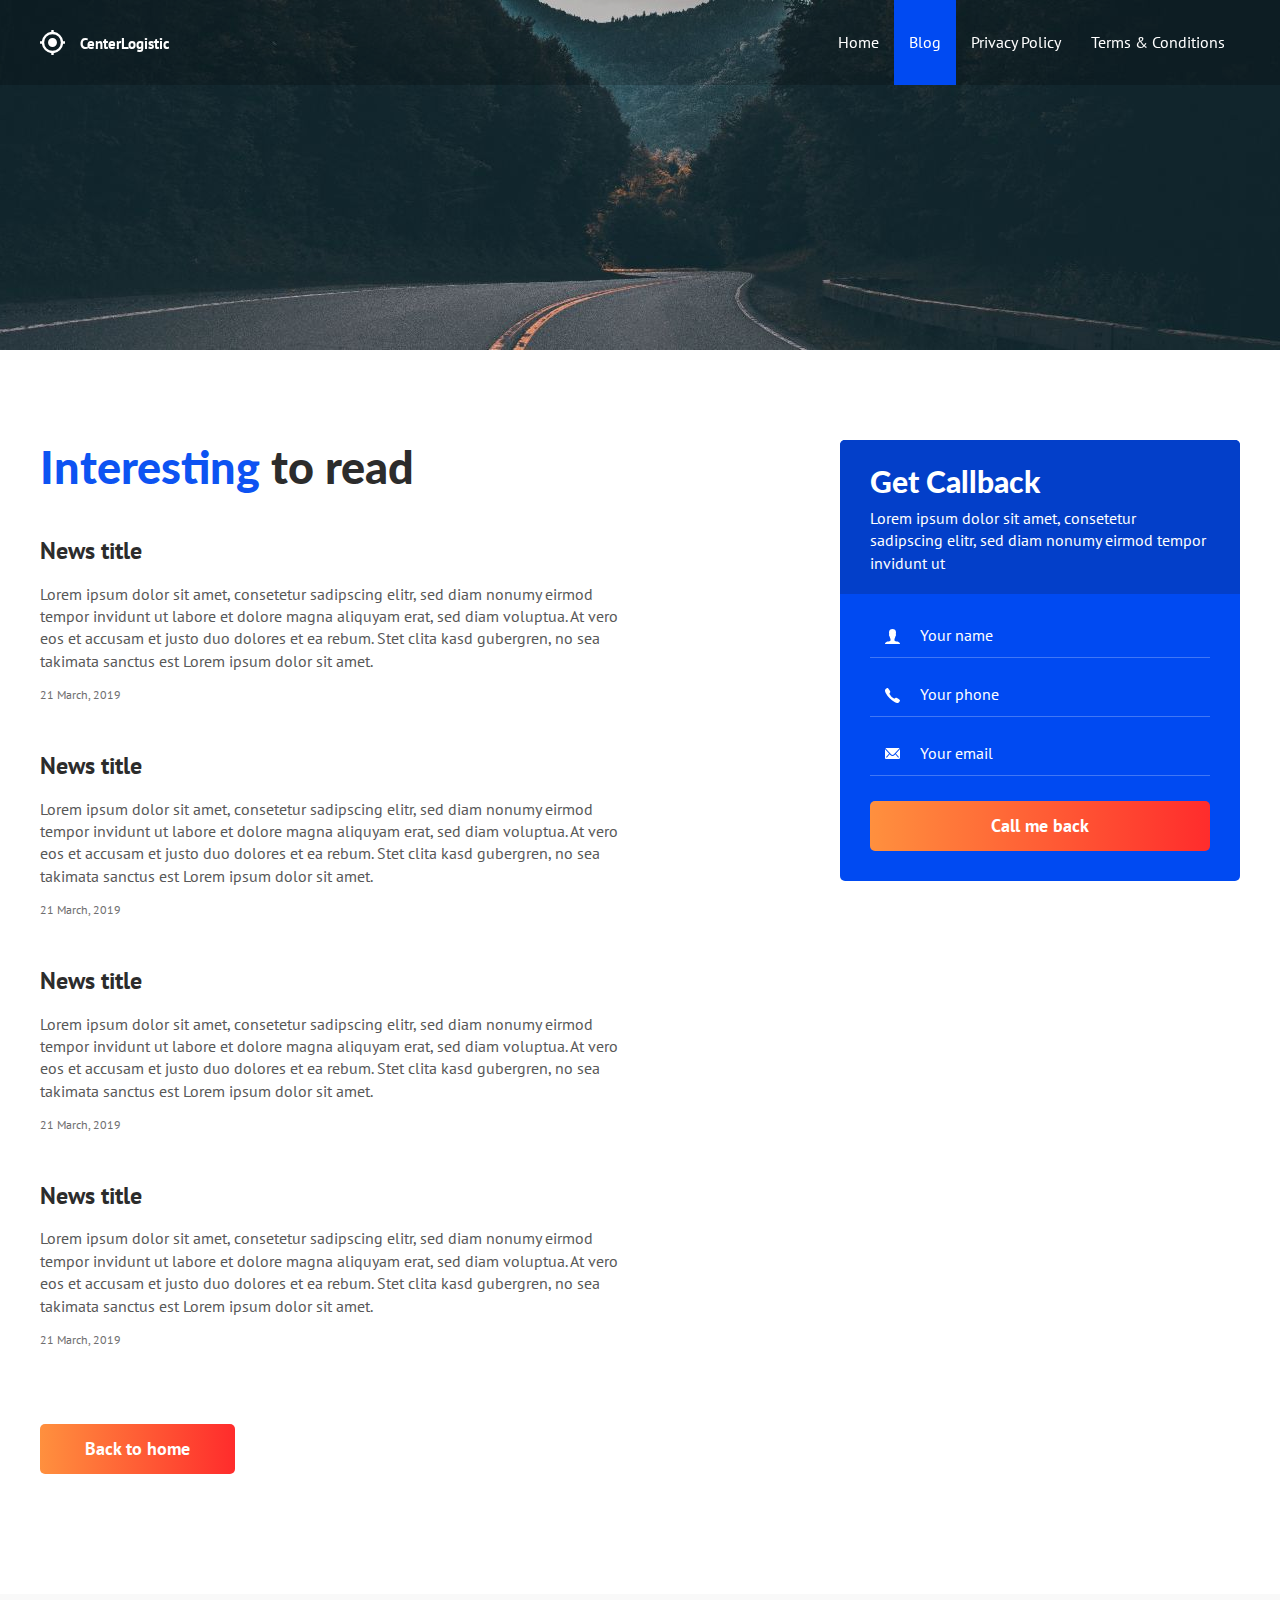
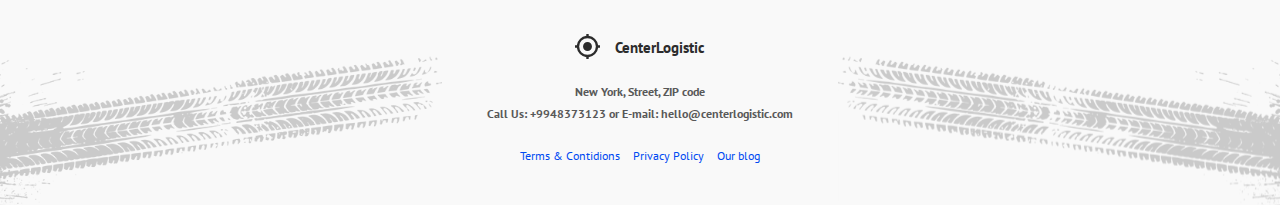
<file: blog.html>
<!DOCTYPE html>
<html lang="en">
<head>
    <meta charset="UTF-8">
    <link href="https://fonts.googleapis.com/css?family=Lato:400,700,900|PT+Sans&display=swap&subset=cyrillic" rel="stylesheet">
    <link rel="stylesheet" href="assets/css/slick.css?v=1.0.2">
    <link rel="stylesheet" href="assets/css/aos.css?v=1.0.2">
    <link rel="stylesheet" href="assets/css/style.css?v=1.0.2">
    <meta name="viewport" content="width=device-width, initial-scale=1">

    <link rel="apple-touch-icon" sizes="180x180" href="assets/images/favicons/apple-touch-icon.png">
    <link rel="icon" type="image/png" sizes="32x32" href="assets/images/favicons/favicon-32x32.png">
    <link rel="icon" type="image/png" sizes="16x16" href="assets/images/favicons/favicon-16x16.png">
    <link rel="manifest" href="assets/images/favicons/manifest.json">
    <link rel="mask-icon" href="assets/images/favicons/safari-pinned-tab.svg" color="#004AF2">
    <meta name="msapplication-TileColor" content="#004AF2">
    <meta name="theme-color" content="#004AF2">

    <title>CenterLogistic</title>
</head>
<body>

<div class="page">

    <!-- Header -->
    <header class="header" id="header">
        <div class="container">
            <div class="header__inner">
                <a class="header__logo" href="#" data-scroll="#intro">
                    <img src="assets/images/logo.svg?v=2" alt="CenterLogistic">
                    <span class="header__logo-text">CenterLogistic</span>
                </a>

                <nav class="nav" id="nav">
                    <a class="nav__link" href="index.html">Home</a>
                    <a class="nav__link  active" href="blog.html">Blog</a>
                    <a class="nav__link" href="text.html">Privacy Policy</a>
                    <a class="nav__link" href="text2.html">Terms &amp; Conditions</a>
                </nav>

                <button class="burger" type="button" id="navToggle">
                    <img class="burger__icon" src="assets/images/burger.svg" alt="">
                </button>
            </div>
        </div>
    </header>



    <!-- Intro -->
    <div class="intro  intro--blog" id="intro"></div>


    <!-- Main -->
    <div class="section  section--last">
        <div class="container">
            <main class="main">
                <div class="main__col  main__col--left">
                    <h1 class="section__title"><span>Interesting</span> to read</h1>

                    <div class="articles  articles--column">
                        <article class="articles__item">
                            <h4 class="articles__title">
                                <a href="#">News title</a>
                            </h4>
                            <div class="articles__text">Lorem ipsum dolor sit amet, consetetur sadipscing elitr, sed diam nonumy eirmod tempor invidunt ut labore et dolore magna aliquyam erat, sed diam voluptua. At vero eos et accusam et justo duo dolores et ea rebum. Stet clita kasd gubergren, no sea takimata sanctus est Lorem ipsum dolor sit amet.</div>
                            <time class="articles__date" datetime="2019-02-14 19:00">21 March, 2019</time>
                        </article>

                        <article class="articles__item">
                            <h4 class="articles__title">
                                <a href="#">News title</a>
                            </h4>
                            <div class="articles__text">Lorem ipsum dolor sit amet, consetetur sadipscing elitr, sed diam nonumy eirmod tempor invidunt ut labore et dolore magna aliquyam erat, sed diam voluptua. At vero eos et accusam et justo duo dolores et ea rebum. Stet clita kasd gubergren, no sea takimata sanctus est Lorem ipsum dolor sit amet.</div>
                            <time class="articles__date" datetime="2019-02-14 19:00">21 March, 2019</time>
                        </article>

                        <article class="articles__item">
                            <h4 class="articles__title">
                                <a href="#">News title</a>
                            </h4>
                            <div class="articles__text">Lorem ipsum dolor sit amet, consetetur sadipscing elitr, sed diam nonumy eirmod tempor invidunt ut labore et dolore magna aliquyam erat, sed diam voluptua. At vero eos et accusam et justo duo dolores et ea rebum. Stet clita kasd gubergren, no sea takimata sanctus est Lorem ipsum dolor sit amet.</div>
                            <time class="articles__date" datetime="2019-02-14 19:00">21 March, 2019</time>
                        </article>

                        <article class="articles__item">
                            <h4 class="articles__title">
                                <a href="#">News title</a>
                            </h4>
                            <div class="articles__text">Lorem ipsum dolor sit amet, consetetur sadipscing elitr, sed diam nonumy eirmod tempor invidunt ut labore et dolore magna aliquyam erat, sed diam voluptua. At vero eos et accusam et justo duo dolores et ea rebum. Stet clita kasd gubergren, no sea takimata sanctus est Lorem ipsum dolor sit amet.</div>
                            <time class="articles__date" datetime="2019-02-14 19:00">21 March, 2019</time>
                        </article>
                    </div><!-- /.articles -->

                    <a class="btn  btn--orange" href="index.html">
                        <span>Back to home</span>
                    </a>
                </div>

                <div class="main__col  main__col--right">
                    <div class="request-form  request-form--right">
                        <div class="request-form__header">
                            <h3 class="request-form__title">Get Callback</h3>
                            <div class="request-form__text">Lorem ipsum dolor sit amet, consetetur sadipscing elitr, sed diam nonumy eirmod tempor invidunt ut</div>
                        </div>

                        <div class="request-form__content">
                            <form class="form" action="/" method="post">
                                <div class="form__group">
                                    <input class="input  input--user" type="text" placeholder="Your name">
                                </div>
                                <div class="form__group">
                                    <input class="input  input--phone" type="tel" placeholder="Your phone">
                                </div>
                                <div class="form__group">
                                    <input class="input  input--email" type="email" placeholder="Your email">
                                </div>
                                <button class="btn  btn--block  btn--orange" type="submit">
                                    <span>Call me back</span>
                                </button>
                            </form>
                        </div>
                    </div><!-- /.request-form -->
                </div>
            </main>
        </div><!-- /.container -->
    </div><!-- /.section -->


    <!-- Footer -->
    <footer class="footer">
        <div class="container">
            <a class="header__logo  header__logo--black" href="#" data-scroll="#intro">
                <img src="assets/images/logo-black.svg?v=2" alt="CenterLogistic">
                <span class="header__logo-text">CenterLogistic</span>
            </a>
            <address class="footer__contacts">
                <p>New York, Street, ZIP code</p>
                <p>
                Call Us: <a href="tel:+9948373123">+9948373123</a> or
                E-mail: <a href="mailto:hello@centerlogistic.com">hello@centerlogistic.com</a>
                </p>
            </address>

            <nav class="footer__nav">
                <a href="text.html">Terms &amp; Contidions</a>
                <a href="text2.html">Privacy Policy</a>
                <a href="blog.html">Our blog</a>
            </nav>
        </div>
    </footer>

</div>



<!-- Javascript -->
<script src="assets/js/jquery-3.4.1.min.js"></script>
<script src="assets/js/slick.min.js"></script>
<script src="assets/js/aos.js"></script>
<script src="assets/js/app.js"></script>


</body>
</html>
</file>
<file: assets/css/style.css>
body {
    margin: 0;

    background-color: #fff;

    font-family: 'PT Sans', sans-serif;
    font-size: 16px;
    line-height: 1.4;
    color: #585858;
    -webkit-font-smoothing: antialiased;
    -moz-osx-font-smoothing: grayscale;
}

body.no-scroll,
body.show-nav {
    overflow: hidden;
}

*,
*:before,
*:after {
    box-sizing: border-box;
}

h1, h2, h3, h4, h5, h6 {
    margin: 0;
}

p {
    margin: 0 0 10px;
}

ul, ol {
    margin: 0;
    padding: 0;
    list-style: none;
}

.img {
    display: block;
    max-width: 100%;
    height: auto;
}

.text-center {
    text-align: center;
}

/* Container */
.container {
    width: 100%;
    max-width: 1230px;
    margin: 0 auto;
    padding: 0 15px;
}


/* Page */
.page {
    display: flex;
    flex-direction: column;
    min-height: 100vh;
    overflow: hidden;
}


/* Header */
.header {
    width: 100%;

    background-color: rgba(0, 0, 0, 0.2);

    position: fixed;
    top: 0;
    left: 0;
    right: 0;
    z-index: 1000;

    transition: background .2s linear;
}

.header--dark,
body.show-nav .header {
    background-color: rgba(0, 0, 0, 0.9);
}

.header__inner {
    display: flex;
    justify-content: space-between;
    align-items: center;
    height: 85px;
}

.header__logo {
    text-decoration: none;
    color: #fff;
}

.header__logo--black {
    color: #2C2C2C;
}

.header__logo img {
    display: inline-block;
    vertical-align: middle;
}

.header__logo-text {
    font-size: 15px;
    font-weight: 700;

    margin-left: 11px;
    position: relative;
    top: 2px;
}


/* Nav */

.nav {
    display: flex;
    height: 100%;
    font-size: 16px;
}

.nav__link {
    display: flex;
    align-items: center;
    padding: 0 15px;

    color: #fff;
    text-decoration: none;

    transition: background .2s linear;
}

.nav__link:not(.active):hover {
    text-decoration: underline;
}

.nav__link.active {
    background-color: #004AF2;
}



/* Burger */

.burger {
    width: 30px;
    height: 23px;
    position: relative;
    padding: 0;
    background: none;
    border: 0;

    font-size: 0;
    color: transparent;

    display: none;
}

.burger:focus {
    outline: none;
}

.burger__line {
    display: block;
    width: 30px;
    height: 2px;
    margin: 3px 0;

    background-color: #fff;

    transition: transform .2s ease-out;
}

.burger__line:nth-child(1) {
    width: 20px;
    margin-left: auto;
}

.burger__line:nth-child(1),
.burger__line:nth-child(3) {
    transform-origin: right;
    transition: width .2s ease-out;
}

.burger.active .burger__line:nth-child(1),
.burger.active .burger__line:nth-child(3) {
    width: 0;
}

.burger.active .burger__line:nth-child(2),
.burger.active .burger__line:nth-child(4) {
    position: absolute;
    left: 0;
    top: 50%;

    transform-origin: center;
}

.burger.active .burger__line:nth-child(2) {
    transform: rotate(45deg);
}

.burger.active .burger__line:nth-child(4) {
    transform: rotate(-45deg);
}


/* Intro */

.intro {
    margin-bottom: 30px;
    position: relative;
}

.intro--blog {
    height: 350px;
    background: #000 url("../images/blog-bg.jpg") no-repeat center;
    background-size: cover;
}

.intro--text {
    height: 350px;
    background: #000 url("../images/text-bg.jpg") no-repeat center;
    background-size: cover;
}

.intro__slider {
    width: 100%;
    height: 100%;
    overflow: hidden;

    background: #04222a url("../images/slider/slide-1.jpg") no-repeat center;
    background-size: cover;

    position: absolute;
    top: 0;
    left: 0;
    z-index: 1;
}

.intro__slider .slider-item {
    display: none;
}

.intro__slider.slick-initialized {
    background: #04222a;
}

.intro__slider.slick-initialized .slider-item {
    display: block;
}

.intro__slider .slick-list,
.intro__slider .slick-track {
    height: 100%;
}

.intro__slider-item {
    width: 100%;
    height: 100%;

    background-position: center;
    background-repeat: no-repeat;
    background-size: cover;
}

.intro__slider-photo {
    display: block;
    width: 100%;
    height: 100%;
    object-fit: cover;
    object-position: center;
}

.intro__slider-arrows {
    position: absolute;
    bottom: 30px;
    left: 430px;
}

.intro__slider-btn {
    width: 0;
    height: 0;
    padding: 0;
    margin: 0 3px;

    font-size: 0;
    color: transparent;
    cursor: pointer;

    background: none;
}

.intro__slider-btn:focus {
    outline: none;
}

.intro__slider-btn--prev {
    border-style: solid;
    border-width: 10px 10px 10px 0;
    border-color: transparent #fff transparent transparent;
}

.intro__slider-btn--next {
    border-style: solid;
    border-width: 10px 0 10px 10px;
    border-color: transparent transparent transparent #fff;
}

.intro__inner {
    height: 600px;
    display: flex;
    align-items: flex-end;
    justify-content: space-between;
    position: relative;
    z-index: 2;
}

.intro__text {
    margin-bottom: 45px;
    text-align: right;
}

.intro__countries {
    font-size: 16px;
    color: #fff;
}

.intro__title {
    position: relative;

    font-family: 'Lato', sans-serif;
    font-size: 110px;
    line-height: 0.9;
    color: rgba(255, 255, 255, 0.8);
    font-weight: 700;
}

.intro__title-amp {
    font-size: 170px;
    line-height: 1;
    font-weight: 900;
    color: rgba(255, 255, 255, 0.2);

    position: absolute;
    right: 0;
    top: 50%;

    transform: translateY(-50%);
}


/* Request form */
.request-form {
    width: 100%;
    max-width: 400px;
    overflow: hidden;

    background-color: #004AF2;
    border-radius: 5px;
}

.request-form--intro {
    position: relative;
    bottom: -30px;
}

.request-form--right {
    margin-left: auto;
}

.request-form__header {
    padding: 20px 30px;

    background-color: #033FC9;
}

.request-form__title {
    margin-bottom: 5px;

    font-family: 'Lato', sans-serif;
    font-size: 30px;
    font-weight: 900;
    color: #fff;
}

.request-form__text {
    font-size: 16px;
    color: #fff;
}

.request-form__content {
    padding: 30px;
}



/* Form */

.form__group {
    margin-bottom: 25px;
}

.input {
    display: block;
    width: 100%;
    padding-bottom: 12px;
    padding-left: 50px;

    background: none;
    border: none;
    border-bottom: 1px solid rgba(255, 255, 255, 0.25);
    border-radius: 0;
    appearance: none;
    box-shadow: none;

    font-family: 'PT Sans', sans-serif;
    font-size: 16px;
    color: #fff;

    transition: border-color .1s linear;
}

.input::placeholder {
    color: #fff;
}

.input:focus {
    outline: none;
    border-bottom-color: #fff;
}

.input--user {
    background: url("../images/user-icon.svg") left 15px top 5px no-repeat;
}

.input--phone {
    background: url("../images/phone-icon.svg") left 15px top 5px no-repeat;
}

.input--email {
    background: url("../images/mail-icon.svg") left 15px top 6px no-repeat;
}

.input--dark {
    color: #2C2C2C;
    border-bottom-color: #E8E8E8;
}

.input--dark::placeholder {
    color: #2C2C2C;
}

.input--dark:focus {
    border-bottom-color: #000;
}

.input--dark.input--user {
    background-image: url("../images/user-black-icon.svg");
}

.input--dark.input--email {
    background-image: url("../images/mail-black-icon.svg");
}

.input--dark.input--phone {
    background-image: url("../images/phone-black-icon.svg");
}


/* Btn */

.btn {
    display: inline-block;
    vertical-align: middle;
    padding: 15px 45px;
    position: relative;
    overflow: hidden;

    font-family: 'PT Sans', sans-serif;
    font-size: 18px;
    line-height: 1.1;
    color: #fff;
    font-weight: 700;
    text-align: center;
    cursor: pointer;
    text-decoration: none;

    background: #333;
    border: 0;
    border-radius: 5px;

    transition: background .2s linear;
}

.btn:before {
    content: "";
    display: block;
    width: 100%;
    height: 100%;

    background-color: #000;
    opacity: 0;

    position: absolute;
    top: 0;
    left: 0;
    z-index: 1;

    transition: opacity .1s linear;
}

.btn span {
    position: relative;
    z-index: 2;
}

.btn:hover:before {
    opacity: .15;
}

.btn--block {
    display: block;
    width: 100%;
}

.btn--orange {
    background-image: linear-gradient(to right, #FF903E, #FF2C2C);
}

.btn--shadow {
    box-shadow: 0 10px 15px rgba(0, 0, 0, .2);
}



/* Section */

.section {
    padding: 60px 0;
}

.section--map {
    background: url("../images/map.svg") no-repeat left 30px top 130px;
}

.section--gray {
    background-color: #F9F9F9;
}

.section--last {
    margin-bottom: 60px;
}

.section__title {
    margin-bottom: 40px;

    font-family: 'Lato', sans-serif;
    font-size: 45px;
    line-height: 1.2;
    color: #2C2C2C;
    font-weight: 900;
}

.section__title span {
    color: #0D53F2;
}


/* Services */

.services {
    display: flex;
    flex-wrap: wrap;
    padding: 30px 0 50px;
    position: relative;

    background-color: #fff;
    border-radius: 5px;
    box-shadow: 0 5px 30px rgba(0, 0, 0, .2);
}

.services__main-title {
    font-family: 'Lato', sans-serif;
    font-size: 90px;
    line-height: 1;
    color: rgba(44, 44, 44, .05);
    font-weight: 900;

    position: absolute;
    bottom: 12px;
    right: 30px;
    z-index: 1;
}

.services__item {
    display: flex;
    flex-direction: column;
    width: 25%;
    padding: 0 25px;
    margin-bottom: 30px;
    position: relative;
    z-index: 2;
}

.services__title {
    margin-bottom: 20px;

    font-family: 'Lato', sans-serif;
    font-size: 24px;
    line-height: 1.2;
    color: #2C2C2C;
    font-weight: 900;
}

.services__text {
    margin-bottom: 20px;

    font-size: 16px;
    color: #585858;
}

.services__footer {
    margin-top: auto;
}

.services__link {
    display: inline-block;
    font-size: 16px;
    color: #004AF2;
    text-decoration: none;

    transition: color .1s linear;
}

.services__link:after {
    content: "";
    display: block;
    width: 10px;
    height: 2px;
    margin-top: 5px;

    background-color: #004AF2;

    transition: width .1s linear;
}

.services__link:hover {
    color: #FF3E2F;
}

.services__link:hover:after {
    width: 100%;
    background-color: #FF3E2F;
}



/* Clients */

.clients {
    display: flex;
    margin-bottom: 60px;
}

.clients__logos {
    width: 60%;
}

.clients__reviews {
    width: 40%;
}

.clients__list {
    display: flex;
    flex-wrap: wrap;
    align-items: center;
}

.clients__list li {
    margin-right: 50px;
    margin-bottom: 40px;
}

.clients-love {
    display: inline-block;
    margin-left: 40px;
    min-height: 47px;
    padding-top: 5px;

    background: url("../images/heart.svg") no-repeat left 19px top;

    font-size: 18px;
    color: #464646;
}



/* Reviews */

.reviews {
    position: relative;
    height: 200px;

    background: url("../images/ajax-loader.gif") no-repeat center;
}

.reviews.slick-initialized {
    background: none;
    height: auto;
}

.reviews:before,
.reviews:after {
    content: "";
    display: block;
    width: 10px;
    height: 100%;

    position: absolute;
    top: 0;
    z-index: 3;
}

.reviews:before {
    left: 0;

    background-image: linear-gradient(to right, #fff, rgba(255, 255, 255, 0));
}

.reviews:after {
    right: 0;

    background-image: linear-gradient(to left, #fff, rgba(255, 255, 255, 0));
}

.reviews .slick-list {
    padding-top: 20px;
    z-index: 2;
}

.reviews .slick-dots {
    width: 100%;
    display: flex;
    justify-content: center;

    position: absolute;
    bottom: -20px;
    left: 0;
    z-index: 3;
}

.reviews .slick-dots li {
    margin: 0 5px;
}

.reviews .slick-dots li.slick-active button {
    background-color: #004AF2;
    border-color: rgba(0, 74, 242, .11);
    /*box-shadow: 0 0 0 5px rgba(0, 74, 242, .11);*/
}

.reviews .slick-dots button {
    box-sizing: content-box;
    display: block;
    width: 10px;
    height: 10px;
    padding: 0;

    background-color: #DBDBDB;
    background-clip: content-box;
    border: 5px solid transparent;
    border-radius: 50%;
    cursor: pointer;

    color: transparent;
    font-size: 0;

    transition: background-color .2s linear, border-color .2s linear;
}

.reviews .slick-dots button:focus {
    outline: none;
}

.reviews__item {
    display: none;
    padding: 0 10px;
}

.reviews__header {
    display: flex;
    align-items: center;
    margin-bottom: 30px;
    position: relative;
    z-index: 2;
}

.reviews__header:before {
    content: "";
    display: block;
    width: 92px;
    height: 126px;

    background: url("../images/lines.svg") no-repeat;

    position: absolute;
    top: -13px;
    left: 2px;
    z-index: 1;
}

.reviews__header-content {
    flex-grow: 1;
    padding-left: 20px;
    font-family: 'Lato', sans-serif;
}

.reviews__photo {
    width: 100px;
    height: 100px;
    position: relative;
    z-index: 2;

    border-radius: 50%;
    border: 5px solid #fff;
    box-shadow: 0 3px 6px rgba(0, 0, 0, .16);
}

.reviews__name {
    font-size: 18px;
    color: #2C2C2C;
    font-weight: 900;
}

.reviews__company {
    font-size: 16px;
    color: #2C2C2C;
}

.reviews__content {
    color: #585858;
    font-size: 16px;
    line-height: 1.8;
}

.reviews__content p {
    margin-bottom: 20px;
}

.reviews__content p:first-line {
    text-indent: 20px;
}



/* Benefits */
.benefits {
    display: flex;
}

.benefits__col {
    width: 50%;
}

.benefits-list {
    width: 100%;
    max-width: 370px;
    padding-left: 50px;
    position: relative;

    background-image: linear-gradient(to bottom, #fff 40%, #A5A5A5 40%);
    background-size: 2px 35px;
    background-repeat: repeat-y;
    background-position: left 12px top -4px;
}

.benefits-list:before,
.benefits-list:after {
    content: "";
    display: block;
    width: 26px;
    height: 36px;

    background-color: #fff;
    background-repeat: no-repeat;

    position: absolute;
    left: 0;
    z-index: 1;
}

.benefits-list:before {
    background-image: url("../images/pin-start.svg");

    top: -5px;
}

.benefits-list:after {
    background-image: url("../images/pin-end.svg");

    bottom: -4px;
}

.benefits-list__item:not(:last-child) {
    margin-bottom: 35px;
}

.benefits-list__title {
    margin-bottom: 12px;

    font-family: 'Lato', sans-serif;
    font-size: 21px;
    line-height: 1.2;
    color: #2C2C2C;
    font-weight: 900;
}

.benefits-list__text {
    font-size: 16px;
    color: #585858;
}




/* Team */

.team {
    display: flex;
    flex-wrap: wrap;
    margin: 0 -15px;
}

.team__col {
    width: 33.33333%;
    padding: 0 15px;
    margin-bottom: 30px;
}

.team__photo {
    margin-bottom: 13px;

    box-shadow: 10px 5px 13px rgba(0, 0, 0, .16);
}

.team__name {
    margin-bottom: 5px;

    font-family: 'Lato', sans-serif;
    color: #2C2C2C;
    font-size: 18px;
    line-height: 1.2;
    font-weight: 900;
}

.team__prof {
    margin-bottom: 11px;

    font-size: 16px;
    color: #585858;
}

.team__contacts {
    font-size: 14px;
    line-height: 1.2;
    color: #585858;
}

.team__contacts li {
    margin-bottom: 9px;
}

.team__contacts a {
    color: inherit;
    text-decoration: none;
}

.team__contacts a:hover {
    text-decoration: underline;
}

.team__contacts-icon {
    width: 16px;
    height: auto;
    margin-right: 7px;
}




/* Mission */

.mission-title {
    font-family: 'Lato', sans-serif;
    font-size: 90px;
    line-height: 1;
    font-weight: 900;
    text-align: center;
    text-transform: uppercase;
    color: rgba(0, 0, 0, .05);
}

.mission {
    padding: 60px 30px;
    margin-bottom: 30px;
    position: relative;
    margin-top: -23px;

    background-color: #fff;
    border-radius: 5px;
    box-shadow: 0 5px 30px rgba(0, 0, 0, .16);

    font-family: 'Lato', sans-serif;
    text-align: center;
}

.mission:before,
.mission:after {
    content: "";
    display: block;
    width: 41.66666%;
    height: 2px;

    position: absolute;
    bottom: 0;
    z-index: 1;
}

.mission:before {
    background-color: #004AF2;
    right: 50%;
}

.mission:after {
    background-color: #FC2C2B;
    left: 50%;
}

.mission__title {
    margin-bottom: 5px;

    font-size: 30px;
    line-height: 1.2;
    font-weight: 700;
    color: #004AF2;
}

.mission__subtitle {
    font-size: 21px;
    color: #585858;
}




/* Articles */
.articles {
    display: flex;
    justify-content: space-between;
    margin: 0 -15px 30px;
}

.articles--column {
    flex-direction: column;
    margin-bottom: 75px;
}

.articles--column .articles__item {
    max-width: none;
    margin-bottom: 45px;
}

.articles--column .articles__item:last-child {
    margin-bottom: 0;
}

.articles__item {
    width: 100%;
    max-width: 500px;
    margin-bottom: 20px;
    padding: 0 15px;
}

.articles__title {
    margin-bottom: 15px;

    font-size: 24px;
    font-weight: 700;
    color: #2C2C2C;
}

.articles__title a {
    color: inherit;
    text-decoration: none;
}

.articles__title a:hover {
    text-decoration: underline;
}

.articles__text {
    margin-bottom: 15px;

    font-size: 16px;
    color: #585858;
}

.articles__date {
    display: block;

    font-size: 12px;
    color: #6E6E6E;
}


/* Footer */

.footer {
    padding: 40px 0;
    margin-top: auto;

    background-color: #F9F9F9;
    background-image:
        url("../images/tire-left.svg"),
        url("../images/tire-right.svg");
    background-repeat: no-repeat;
    background-position:
        left -50px bottom -80px,
        right -50px bottom -80px;

    text-align: center;
}

.footer__contacts {
    margin: 25px 0;

    font-size: 12px;
    font-weight: 700;
    text-align: center;
    color: #585858;
    font-style: normal;
}

.footer__contacts p {
    margin: 0 0 5px;
}

.footer__contacts a {
    color: inherit;
    text-decoration: none;
}

.footer__contacts a:hover {
    text-decoration: underline;
}

.footer__nav {
    font-size: 12px;
}

.footer__nav a {
    margin: 0 5px;

    color: #004AF2;
    text-decoration: none;
}

.footer__nav a:hover {
    text-decoration: underline;
}





/* Modal */

.modal {
    display: none;
    width: 100%;
    height: 100%;
    padding: 30px 15px;
    overflow-y: auto;

    background-color: rgba(0, 0, 0, .9);

    position: fixed;
    top: 0;
    left: 0;
    z-index: 2000;
}

.modal.show {
    display: block;
}

.modal__inner {
    display: flex;
    justify-content: center;
    align-items: center;
    min-height: 100%;
}

.modal__content {
    width: 100%;
    max-width: 400px;
    padding: 25px;
    position: relative;

    background-color: #fff;
    opacity: 0;

    transform: scale(0.5);
    transition: transform .2s ease-out, opacity .2s ease-out;
}

.modal__header {
    margin-bottom: 25px;

    text-align: center;
}

.modal__icon {
    margin-bottom: 10px;
}

.modal__title {
    margin-bottom: 10px;

    font-family: 'Lato', sans-serif;
    font-size: 24px;
    color: #004AF2;
    font-weight: 900;
    line-height: 1.2;
}

.modal__text {
    font-size: 16px;
    color: #2C2C2C;
}

.modal__footer {
    margin-top: 25px;
    padding-top: 25px;

    border-top: 1px solid #E8E8E8;

    text-align: center;
}

.modal__footer-title {
    margin-bottom: 10px;

    font-family: 'Lato', sans-serif;
    font-size: 18px;
    font-weight: 900;
    color: #2C2C2C;
}

.modal__contacts {
    font-size: 14px;
    color: #2C2C2C;
    font-style: normal;
}

.modal__contacts p {
    margin-bottom: 3px;
}

.modal__contacts a {
    color: inherit;
    text-decoration: none;
}

.modal__contacts a:hover {
    text-decoration: underline;
}

.modal__close {
    width: 20px;
    height: 20px;
    padding: 0;

    background: none;
    border: none;
    cursor: pointer;

    position: absolute;
    top: -20px;
    right: -30px;
    z-index: 1;

    transition: transform .2s linear;
}

.modal__close:focus {
    outline: none;
}

.modal__close:hover {
    transform: rotate(90deg);
}

.modal__close img {
    display: block;
}



/* Main */

.main {
    display: flex;
    margin: 0 -15px;
}

.main__col {
    width: 50%;
    padding: 0 15px;
}



/* Text */

.text {
    max-width: 890px;
    margin-bottom: 50px;

    font-size: 18px;
    line-height: 1.5;
    color: #585858;
}

.text p {
    margin-bottom: 20px;
}

.text h2,
.text h3,
.text h4,
.text h5,
.text h6 {
    margin-bottom: 20px;

    font-weight: 700;
    color: #2C2C2C;
}

.text h2 {
    font-size: 27px;
}

.text h3 {
    font-size: 24px;
}

.text h4 {
    font-size: 21px;
}

.text h5 {
    font-size: 18px;
}

.text h6 {
    font-size: 16px;
}

.text ul,
.text ol {
    margin-bottom: 20px;
}

.text ol {
    list-style: decimal;
    list-style-position: inside;
}

.text hr {
    display: block;
    width: 100%;
    height: 1px;
    margin: 40px 0;

    border: 0;
    background-color: #d1d1d1;
}

.text img {
    display: block;
    max-width: 100%;
    height: auto;
}

.text a {
    color: #0D53F2;
    text-decoration: none;
}

.text a:hover {
    text-decoration: underline;
}







/* Media Queries */

@media (max-width: 991px) {


    /* Intro */
    .intro__title {
        font-size: 90px;
    }

    .intro__title-amp {
        font-size: 120px;

        right: auto;
        left: 50%;
        transform: translate3d(-50%, -50%, 0);
    }

    .intro--blog,
    .intro--text {
        height: 250px;
    }

    .intro__slider-arrows {
        display: none;
    }

    /* Section */
    .section__title {
        text-align: center;
    }

    .section--map {
        background-position: center top 130px;
    }


    /* Services */
    .services__item {
        width: 50%;
    }


    /* Clients */
    .clients {
        flex-direction: column;
        margin-bottom: 60px;
    }

    .clients__logos,
    .clients__reviews {
        width: 100%;
    }

    .clients__logos {
        margin-bottom: 50px;
    }

    .clients__list {
        justify-content: center;
    }

    .clients__list li {
        max-width: 130px;
    }


    /* Footer */
    .footer {
        background-size: 330px auto;
        background-position: left -30px bottom -30px,
        right -30px bottom -30px;
    }


    .main__col--left {
        width: 55%;
    }

    .main__col--right {
        width: 45%;
    }
}


@media (max-width: 767px) {

    /* Header */
    .header__inner {
        height: 50px;
    }


    /* Nav */
    .nav {
        width: 100%;
        height: calc(100vh - 50px);
        overflow: auto;
        flex-direction: column;
        padding-top: 9px;

        background-color: rgba(0, 0, 0, .85);

        position: absolute;
        top: 100%;
        left: 0;
        right: 0;
        z-index: 1;

        transform: translateX(100%);
        transition: transform .2s ease-out;
    }

    .nav.show {
        transform: translateX(0);
    }

    .nav__link {
        display: block;
        padding: 10px 15px;
        text-align: right;
    }

    .burger {
        display: block;
    }


    /* Intro */
    .intro {
        margin-bottom: 0;
    }

    .intro__inner {
        flex-direction: column;
        align-items: center;
        height: auto;
        padding-top: 75px;
        padding-bottom: 25px;
    }

    .intro__text {
        order: 1;
        width: 100%;
        margin-bottom: 25px;

        text-align: center;
    }

    .intro__title {
        font-size: 70px;
    }

    .intro__title-amp {
        font-size: 100px;
    }


    /* Request form */
    .request-form--intro {
        order: 2;
        position: static;
    }

    /* Benefits */
    .benefits {
        flex-direction: column;
        max-width: 600px;
        margin: 0 auto;
    }

    .benefits__col {
        width: 100%;
    }

    .benefits-list {
        margin-bottom: 30px;
        max-width: none;
    }


    /* Team */
    .team {
        flex-direction: column;
    }

    .team__col {
        width: 100%;
    }

    .team__col:last-child {
        margin-bottom: 0;
    }

    .team__item {
        max-width: 370px;
        margin: 0 auto;
    }

    /* Mission */
    .mission-title {
        font-size: 70px;
    }

    .mission {
        padding: 40px 20px;
        margin-top: -16px;
    }

    .mission__title {
        font-size: 24px;
    }

    .mission__subtitle {
        font-size: 18px;
    }



    /* Articles */
    .articles {
       flex-wrap: wrap;
    }

    .articles__item {
        max-width: none;
    }



    /* Footer */
    .footer {
        background-size: 250px auto;
        background-position: left -20px bottom -30px,
        right -20px bottom -30px;
    }


    /* Main */
    .main {
        flex-direction: column;
    }

    .main__col {
        width: 100%;
    }


    /* Request form */
    .request-form--right {
        display: none;
    }


    /* Articles */
    .articles--column {
        margin-bottom: 30px;
    }
}



@media (max-width: 575px) {
    .intro__title {
        font-size: 60px;
    }

    .intro__title-amp {
        font-size: 90px;
    }


    /* Services */
    .services {
        padding-top: 50px;
        padding-bottom: 10px;
    }

    .services__main-title {
        width: 100%;

        font-size: 60px;
        text-align: center;

        bottom: auto;
        right: auto;
        top: 10px;
    }

    .services__item {
        width: 100%;
    }


    /* Section */
    .section {
        padding: 30px 0;
    }

    .section--last {
        margin-bottom: 30px;
    }

    .section__title {
        font-size: 35px;
    }



    /* Request form */
    .request-form__header,
    .request-form__content {
        padding: 20px;
    }

    .request-form__title {
        font-size: 25px;
    }


    /* Clients */
    .clients__list {
        margin: 0 -15px;
    }

    .clients__list li {
        max-width: none;
        width: 33.33333%;
        margin-right: 0;
        padding: 0 15px;
    }

    .clients__list-logo {
        margin: 0 auto;
    }

    .clients-love {
        display: block;
        margin-left: 0;
        margin-top: 20px;
    }



    /* Mission */
    .mission-title {
        font-size: 40px;
    }

    .mission {
        padding: 30px 20px;
        margin-top: -10px;
    }

    .mission__title {
        font-size: 20px;
    }

    .mission__subtitle {
        font-size: 16px;
    }


    /* Footer */
    .footer {
        background-position: left -120px bottom -80px,
        right -120px bottom -80px;
    }


    /* Modal */
    .modal__close {
        right: 0;
        top: -30px;
    }
}




@media (max-width: 320px) {
    .intro__title {
        font-size: 40px;
    }

    .intro__title-amp {
        font-size: 50px;
    }
}
</file>
